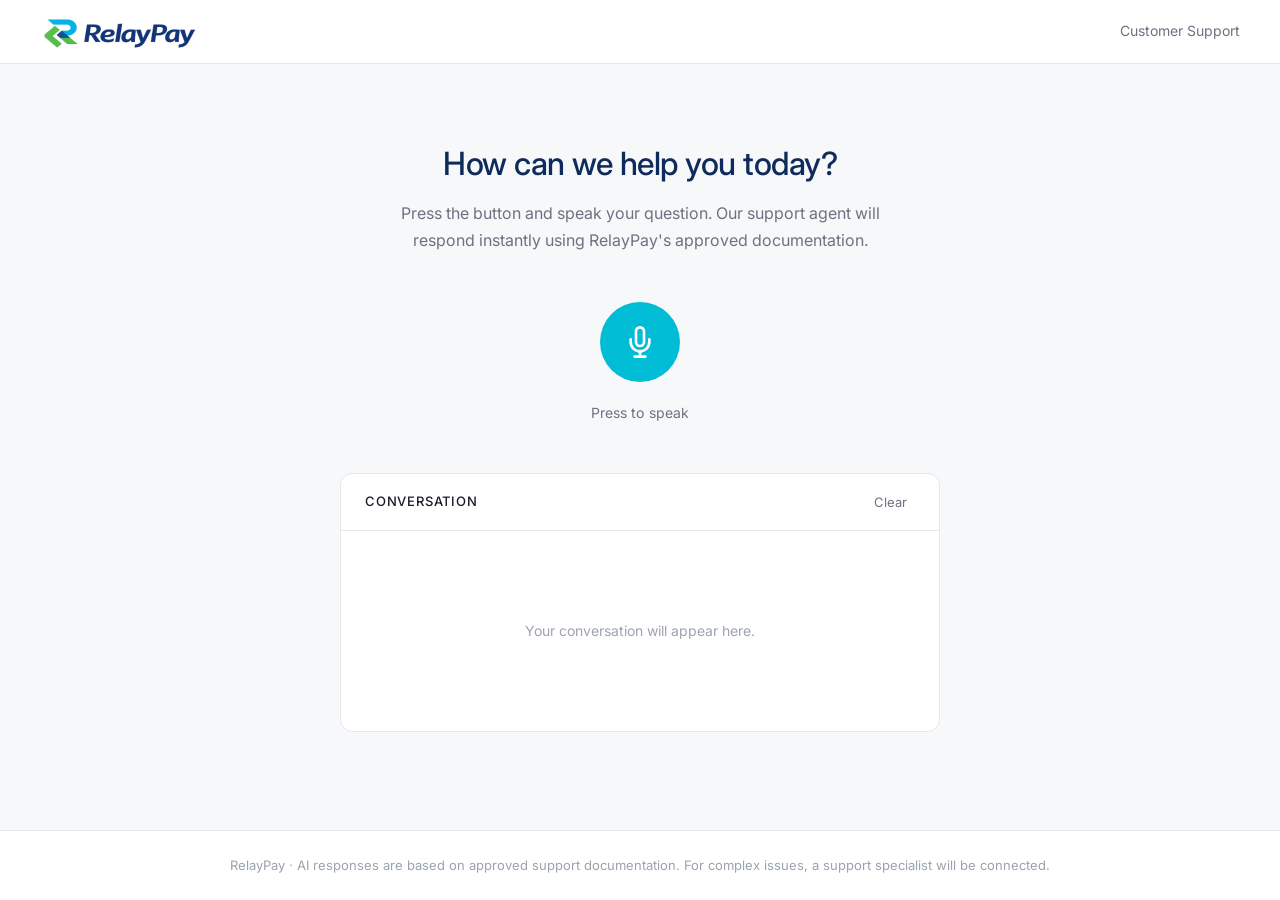
<file: frontend/index.html>
<!DOCTYPE html>
<html lang="en">
<head>
  <meta charset="UTF-8" />
  <meta name="viewport" content="width=device-width, initial-scale=1.0" />
  <title>RelayPay — Customer Support</title>
  <link rel="preconnect" href="https://fonts.googleapis.com" />
  <link rel="preconnect" href="https://fonts.gstatic.com" crossorigin />
  <link href="https://fonts.googleapis.com/css2?family=Inter:wght@400;500;700&display=swap" rel="stylesheet" />
  <link rel="stylesheet" href="style.css" />
</head>
<body>
  <div class="page-wrapper">

    <!-- Navbar -->
    <header class="navbar">
      <a class="logo" href="/" aria-label="RelayPay">
        <img src="assets/relaypay-logo.png" alt="RelayPay" style="height: 36px; width: auto;" />
      </a>
      <span class="navbar-label">Customer Support</span>
    </header>

    <!-- Main content -->
    <main class="main">

      <!-- Hero -->
      <section class="hero">
        <h1 class="hero-title">How can we help you today?</h1>
        <p class="hero-subtitle">
          Press the button and speak your question. Our support agent will respond instantly using RelayPay's approved documentation.
        </p>
      </section>

      <!-- Voice interface -->
      <div class="voice-interface">
        <div class="pulse-ring" id="pulse-ring"></div>
        <button class="voice-btn" id="voice-btn" aria-label="Start speaking">
          <!-- Microphone icon -->
          <svg class="mic-icon" id="mic-icon" width="32" height="32" viewBox="0 0 24 24" fill="none"
            stroke="currentColor" stroke-width="2" stroke-linecap="round" stroke-linejoin="round"
            xmlns="http://www.w3.org/2000/svg" aria-hidden="true">
            <path d="M12 1a3 3 0 0 0-3 3v8a3 3 0 0 0 6 0V4a3 3 0 0 0-3-3z"/>
            <path d="M19 10v2a7 7 0 0 1-14 0v-2"/>
            <line x1="12" y1="19" x2="12" y2="23"/>
            <line x1="8" y1="23" x2="16" y2="23"/>
          </svg>
          <!-- Stop icon -->
          <svg class="stop-icon hidden" id="stop-icon" width="26" height="26" viewBox="0 0 24 24"
            fill="currentColor" xmlns="http://www.w3.org/2000/svg" aria-hidden="true">
            <rect x="6" y="6" width="12" height="12" rx="2"/>
          </svg>
        </button>
        <p class="status-text" id="status">Press to speak</p>
      </div>

      <!-- Conversation panel -->
      <div class="conversation-panel" id="transcript-panel">
        <div class="conversation-header">
          <span class="conversation-label">Conversation</span>
          <button class="clear-btn" id="clear-btn">Clear</button>
        </div>
        <div class="conversation-body" id="transcript">
          <div class="empty-state">
            <p>Your conversation will appear here.</p>
          </div>
        </div>
      </div>

    </main>

    <!-- Footer -->
    <footer class="footer">
      <p>RelayPay &middot; AI responses are based on approved support documentation. For complex issues, a support specialist will be connected.</p>
    </footer>

  </div>

  <script src="vapi-bundle.js?v=3"></script>
  <script>window.Vapi = VapiModule.default;</script>
  <script src="app.js?v=3"></script>
</body>
</html>
</file>
<file: frontend/style.css>
/* ============================================================
   RelayPay Voice Support Agent — Design System
   B2B Fintech: flat, minimal, professional
   ============================================================ */

/* --- Reset --- */
*, *::before, *::after {
  box-sizing: border-box;
  margin: 0;
  padding: 0;
}

html {
  font-size: 16px;
  -webkit-text-size-adjust: 100%;
}

body {
  font-family: 'Inter', -apple-system, BlinkMacSystemFont, sans-serif;
  font-weight: 400;
  line-height: 1.6;
  background: #F7F8FA;
  color: #1A1A2E;
  min-height: 100vh;
  -webkit-font-smoothing: antialiased;
}

a {
  text-decoration: none;
  color: inherit;
}

button {
  font-family: 'Inter', -apple-system, BlinkMacSystemFont, sans-serif;
  cursor: pointer;
}

/* --- Page wrapper --- */
.page-wrapper {
  display: flex;
  flex-direction: column;
  min-height: 100vh;
}

/* ============================================================
   Navbar
   ============================================================ */
.navbar {
  background: #FFFFFF;
  border-bottom: 0.5px solid #E5E7EB;
  height: 64px;
  display: flex;
  align-items: center;
  justify-content: space-between;
  padding: 0 40px;
  position: sticky;
  top: 0;
  z-index: 10;
}

.logo {
  display: flex;
  align-items: center;
  flex-shrink: 0;
}

.navbar-label {
  font-size: 14px;
  font-weight: 400;
  color: #6B7280;
}

/* ============================================================
   Main
   ============================================================ */
.main {
  flex: 1;
  max-width: 680px;
  width: 100%;
  margin: 0 auto;
  padding: 80px 24px 64px;
  display: flex;
  flex-direction: column;
  align-items: center;
  gap: 48px;
}

/* ============================================================
   Hero
   ============================================================ */
.hero {
  text-align: center;
  max-width: 520px;
}

.hero-title {
  font-size: 32px;
  font-weight: 500;
  color: #0F2B5B;
  letter-spacing: -0.5px;
  line-height: 1.25;
  margin-bottom: 16px;
}

.hero-subtitle {
  font-size: 16px;
  font-weight: 400;
  color: #6B7280;
  line-height: 1.7;
}

/* ============================================================
   Voice interface
   ============================================================ */
.voice-interface {
  display: flex;
  flex-direction: column;
  align-items: center;
  gap: 20px;
  position: relative;
}

/* Pulse ring */
.pulse-ring {
  position: absolute;
  top: 50%;
  left: 50%;
  width: 80px;
  height: 80px;
  margin-top: -40px;
  margin-left: -40px;
  border-radius: 50%;
  background: transparent;
  opacity: 0;
  pointer-events: none;
  transform: scale(1);
}

.pulse-ring.active {
  animation: pulse-expand 2s ease-out infinite;
  background: rgba(0, 188, 212, 0.25);
}

@keyframes pulse-expand {
  0%   { transform: scale(1);    opacity: 0.7; }
  70%  { transform: scale(1.8);  opacity: 0; }
  100% { transform: scale(1.8);  opacity: 0; }
}

/* Mic button */
.voice-btn {
  width: 80px;
  height: 80px;
  border-radius: 50%;
  border: none;
  background: #00BCD4;
  color: #FFFFFF;
  display: flex;
  align-items: center;
  justify-content: center;
  cursor: pointer;
  transition: background 0.18s ease, transform 0.1s ease, box-shadow 0.18s ease;
  position: relative;
  z-index: 1;
}

.voice-btn:hover {
  background: #00ACC1;
}

.voice-btn:active {
  transform: scale(0.95);
}

.voice-btn.active {
  background: #0F2B5B;
  box-shadow: 0 0 0 4px rgba(0, 188, 212, 0.3), 0 0 0 8px rgba(0, 188, 212, 0.1);
}

/* Icon visibility */
.hidden {
  display: none !important;
}

/* Status text */
.status-text {
  font-size: 14px;
  font-weight: 400;
  color: #6B7280;
  letter-spacing: 0.1px;
  transition: color 0.18s ease;
  text-align: center;
}

.status-text.listening { color: #00BCD4; }
.status-text.speaking  { color: #0F2B5B; }
.status-text.thinking  { color: #6B7280; }
.status-text.error     { color: #DC2626; }

/* ============================================================
   Conversation panel
   ============================================================ */
.conversation-panel {
  width: 100%;
  max-width: 600px;
  background: #FFFFFF;
  border-radius: 12px;
  border: 0.5px solid #E5E7EB;
  overflow: hidden;
}

.conversation-header {
  display: flex;
  align-items: center;
  justify-content: space-between;
  padding: 16px 24px;
  border-bottom: 0.5px solid #E5E7EB;
}

.conversation-label {
  font-size: 13px;
  font-weight: 500;
  text-transform: uppercase;
  letter-spacing: 0.8px;
  color: #1A1A2E;
}

.clear-btn {
  font-size: 13px;
  font-weight: 400;
  color: #6B7280;
  background: none;
  border: none;
  padding: 4px 8px;
  border-radius: 6px;
  transition: background 0.15s ease, color 0.15s ease;
}

.clear-btn:hover {
  background: #F3F4F6;
  color: #1A1A2E;
}

/* Conversation body */
.conversation-body {
  padding: 24px;
  min-height: 200px;
  max-height: 380px;
  overflow-y: auto;
  display: flex;
  flex-direction: column;
  gap: 14px;
  scroll-behavior: smooth;
}

.conversation-body::-webkit-scrollbar { width: 4px; }
.conversation-body::-webkit-scrollbar-track { background: transparent; }
.conversation-body::-webkit-scrollbar-thumb { background: #E5E7EB; border-radius: 4px; }

/* Empty state */
.empty-state {
  flex: 1;
  display: flex;
  align-items: center;
  justify-content: center;
  min-height: 152px;
}

.empty-state p {
  font-size: 14px;
  color: #9CA3AF;
  text-align: center;
}

/* --- User message (right-aligned) --- */
.user-row {
  display: flex;
  justify-content: flex-end;
  animation: fade-up 0.18s ease;
}

.user-msg {
  max-width: 76%;
  padding: 10px 16px;
  background: #00BCD4;
  color: #FFFFFF;
  border-radius: 20px;
  border-bottom-right-radius: 4px;
  font-size: 14px;
  line-height: 1.55;
}

/* --- Agent message (left-aligned with avatar) --- */
.agent-row {
  display: flex;
  align-items: flex-end;
  gap: 10px;
  animation: fade-up 0.18s ease;
}

.agent-avatar {
  flex-shrink: 0;
  width: 28px;
  height: 28px;
  border-radius: 50%;
  background: rgba(0, 188, 212, 0.12);
  border: 1px solid rgba(0, 188, 212, 0.25);
  display: flex;
  align-items: center;
  justify-content: center;
  font-size: 11px;
  font-weight: 500;
  color: #00BCD4;
}

.agent-msg {
  max-width: 76%;
  padding: 10px 16px;
  background: #F7F8FA;
  color: #1A1A2E;
  border-radius: 20px;
  border-bottom-left-radius: 4px;
  border: 0.5px solid #E5E7EB;
  font-size: 14px;
  line-height: 1.55;
}

@keyframes fade-up {
  from { opacity: 0; transform: translateY(6px); }
  to   { opacity: 1; transform: translateY(0); }
}

/* ============================================================
   Footer
   ============================================================ */
.footer {
  text-align: center;
  padding: 24px;
  border-top: 0.5px solid #E5E7EB;
  background: #FFFFFF;
}

.footer p {
  font-size: 13px;
  font-weight: 400;
  color: #9CA3AF;
  line-height: 1.6;
}

/* ============================================================
   Responsive
   ============================================================ */
@media (max-width: 600px) {
  .navbar {
    padding: 0 20px;
  }

  .main {
    padding: 56px 16px 48px;
    gap: 40px;
  }

  .hero-title {
    font-size: 26px;
  }

  .user-msg,
  .agent-msg {
    max-width: 88%;
  }

  .conversation-body {
    padding: 16px;
  }
}
</file>
